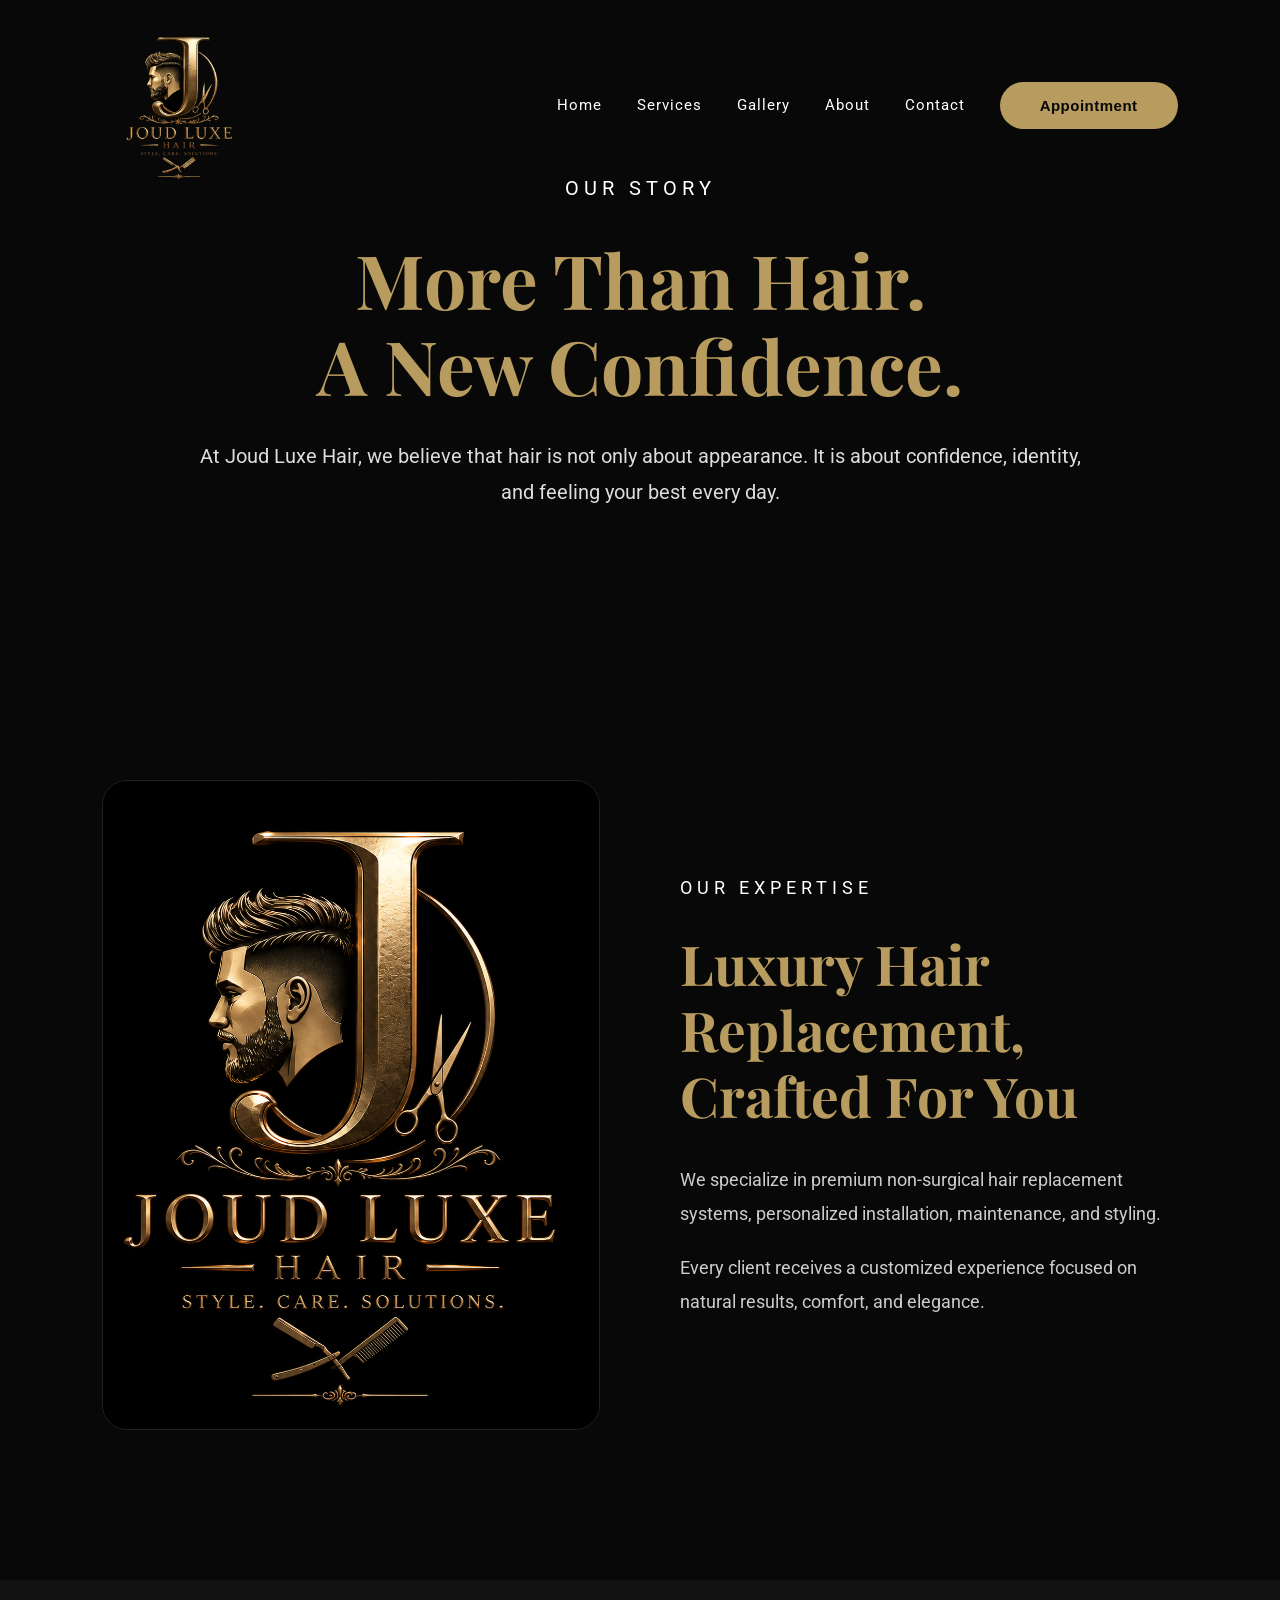
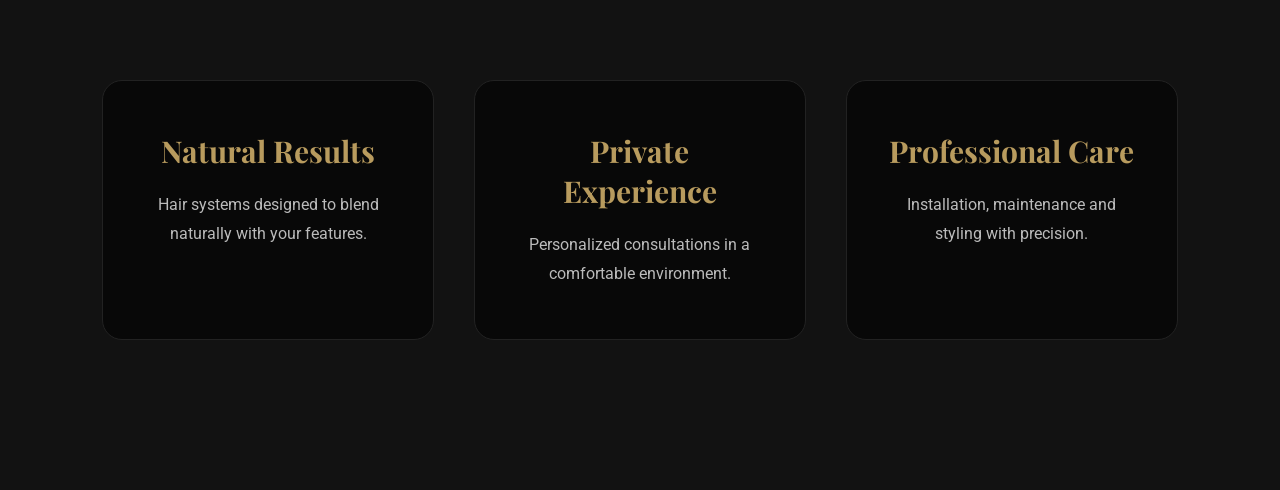
<file: about.html>
<body>
<head>

    <title>About | Joud Luxe Hair</title>

    <link rel="stylesheet" href="style.css">

    <link rel="preconnect" href="https://fonts.googleapis.com">

    <link rel="preconnect" href="https://fonts.gstatic.com" crossorigin>

    <link href="https://fonts.googleapis.com/css2?family=Playfair+Display:wght@500;600;700&family=Roboto:wght@300;400;500;700&display=swap" rel="stylesheet">

</head>
<header class="header" id="header">

   <img class="logo" src="Images/3ca42b45-1911-49f8-a15d-68932380a4a7.png" alt="Joud Luxe Hair">


    <div class="header-right">

        <nav class="header-links">

            <a href="index.html">Home</a>
            <a href="services.html">Services</a>
            <a href="gallery.html">Gallery</a>
            <a href="about.html">About</a>
            <a href="contact.html">Contact</a>

        </nav>

        <button>
            Appointment
        </button>

    </div>

</header>

<section class="about-hero">

    <div class="about-hero-content">

        <p class="section-subtitle">
            OUR STORY
        </p>

        <h1>
            More Than Hair.<br>
            A New Confidence.
        </h1>

        <p>
            At Joud Luxe Hair, we believe that hair is not only
            about appearance. It is about confidence, identity,
            and feeling your best every day.
        </p>

    </div>

</section>

<section class="about-story">

    <div class="story-image">

        <img src="Images/17038416-3b57-41ed-b782-247eb229d51f.png" alt="Joud Luxe Hair">

    </div>


    <div class="story-content">

        <p class="section-subtitle">
            OUR EXPERTISE
        </p>

        <h2>
            Luxury Hair Replacement,
            Crafted For You
        </h2>

        <p>
            We specialize in premium non-surgical hair replacement
            systems, personalized installation, maintenance,
            and styling.
        </p>

        <p>
            Every client receives a customized experience focused
            on natural results, comfort, and elegance.
        </p>

    </div>

</section>

<section class="values">

    <div class="value-card">

        <h3>
            Natural Results
        </h3>

        <p>
            Hair systems designed to blend naturally with your features.
        </p>

    </div>


    <div class="value-card">

        <h3>
            Private Experience
        </h3>

        <p>
            Personalized consultations in a comfortable environment.
        </p>

    </div>


    <div class="value-card">

        <h3>
            Professional Care
        </h3>

        <p>
            Installation, maintenance and styling with precision.
        </p>

    </div>

</section>
</file>
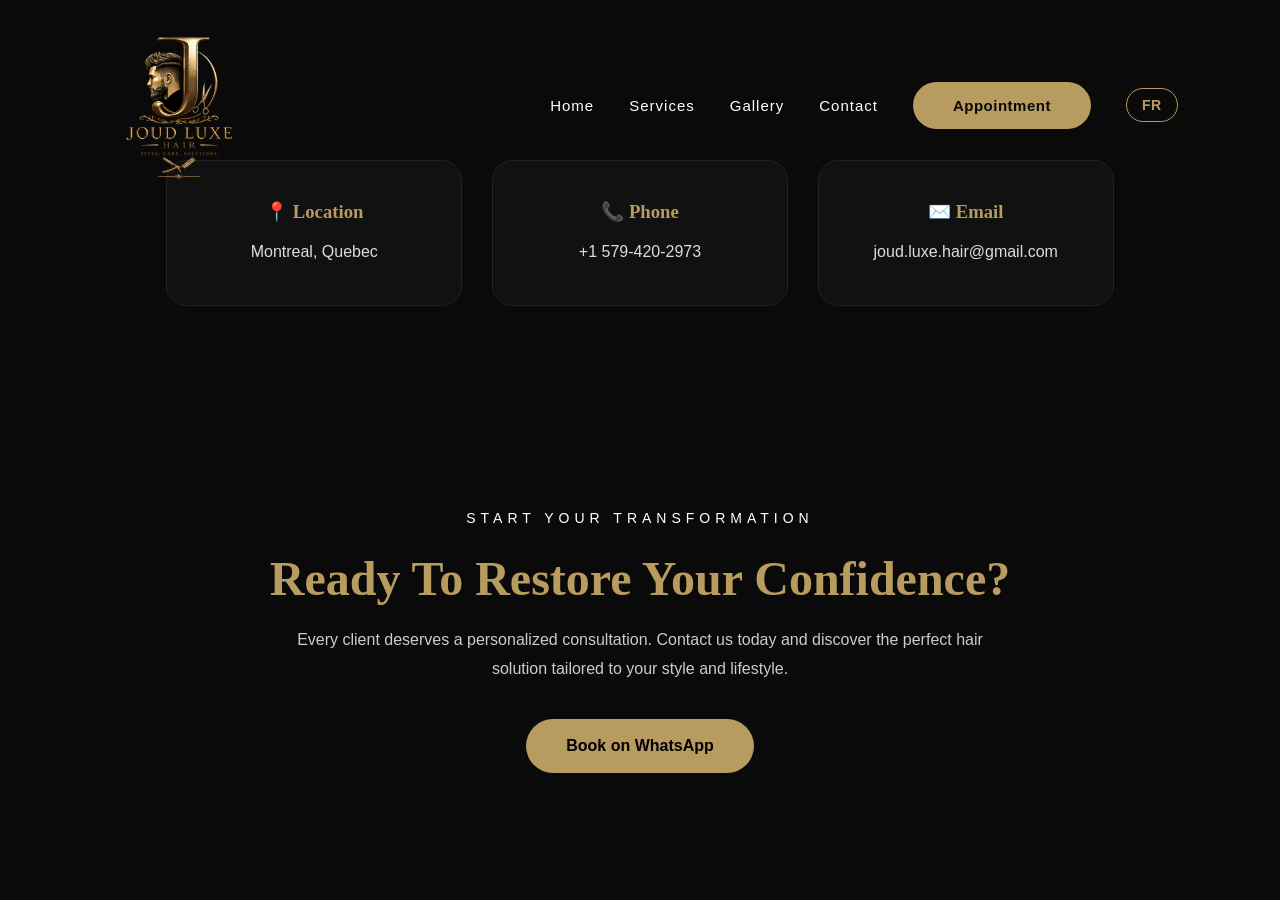
<file: contact.html>
<!DOCTYPE html>
<html lang="en">

<head>

<meta charset="UTF-8">

<meta name="viewport" content="width=device-width, initial-scale=1.0">

<title>Contact | Joud Luxe Hair</title>

<link rel="stylesheet" href="style.css">

<link rel="stylesheet" href="https://unpkg.com/aos@2.3.4/dist/aos.css">

</head>


<body>

<header class="header" id="header">

    <img class="logo" src="Images/3ca42b45-1911-49f8-a15d-68932380a4a7.png" alt="Joud Luxe Hair">


    <div class="header-right">


       <nav class="header-links">

    <a href="index.html">Home</a>

    <a href="services.html">Services</a>

    <a href="gallery.html">Gallery</a>

    <a href="contact.html" class="active">Contact</a>

</nav>


        <button>
            Appointment
        </button>


        <button id="language">
            FR
        </button>


    </div>

</header>


<section class="contact-hero" data-aos="fade-up">

    <section class="contact-info">

    <div class="contact-card" data-aos="fade-up">

        <h3>📍 Location</h3>

        <p>Montreal, Quebec</p>

    </div>

    <div class="contact-card" data-aos="fade-up" data-aos-delay="150">

        <h3>📞 Phone</h3>

        <p>+1 579-420-2973</p>

    </div>

    <div class="contact-card" data-aos="fade-up" data-aos-delay="300">

        <h3>✉️ Email</h3>

        <p>joud.luxe.hair@gmail.com</p>

    </div>

</section>

<section class="consultation" data-aos="fade-up">

    <p class="section-subtitle">
        START YOUR TRANSFORMATION
    </p>

    <h2>
        Ready To Restore Your Confidence?
    </h2>

    <p>
        Every client deserves a personalized consultation.
        Contact us today and discover the perfect hair solution
        tailored to your style and lifestyle.
    </p>

    <a href="https://wa.me/15794202973" class="consultation-btn">
        Book on WhatsApp
    </a>

</section>

    </div>



<script src="https://unpkg.com/aos@2.3.4/dist/aos.js"></script>

<script>

AOS.init({
    duration:1000,
    once:true
});

</script>


</body>

</html>
</file>
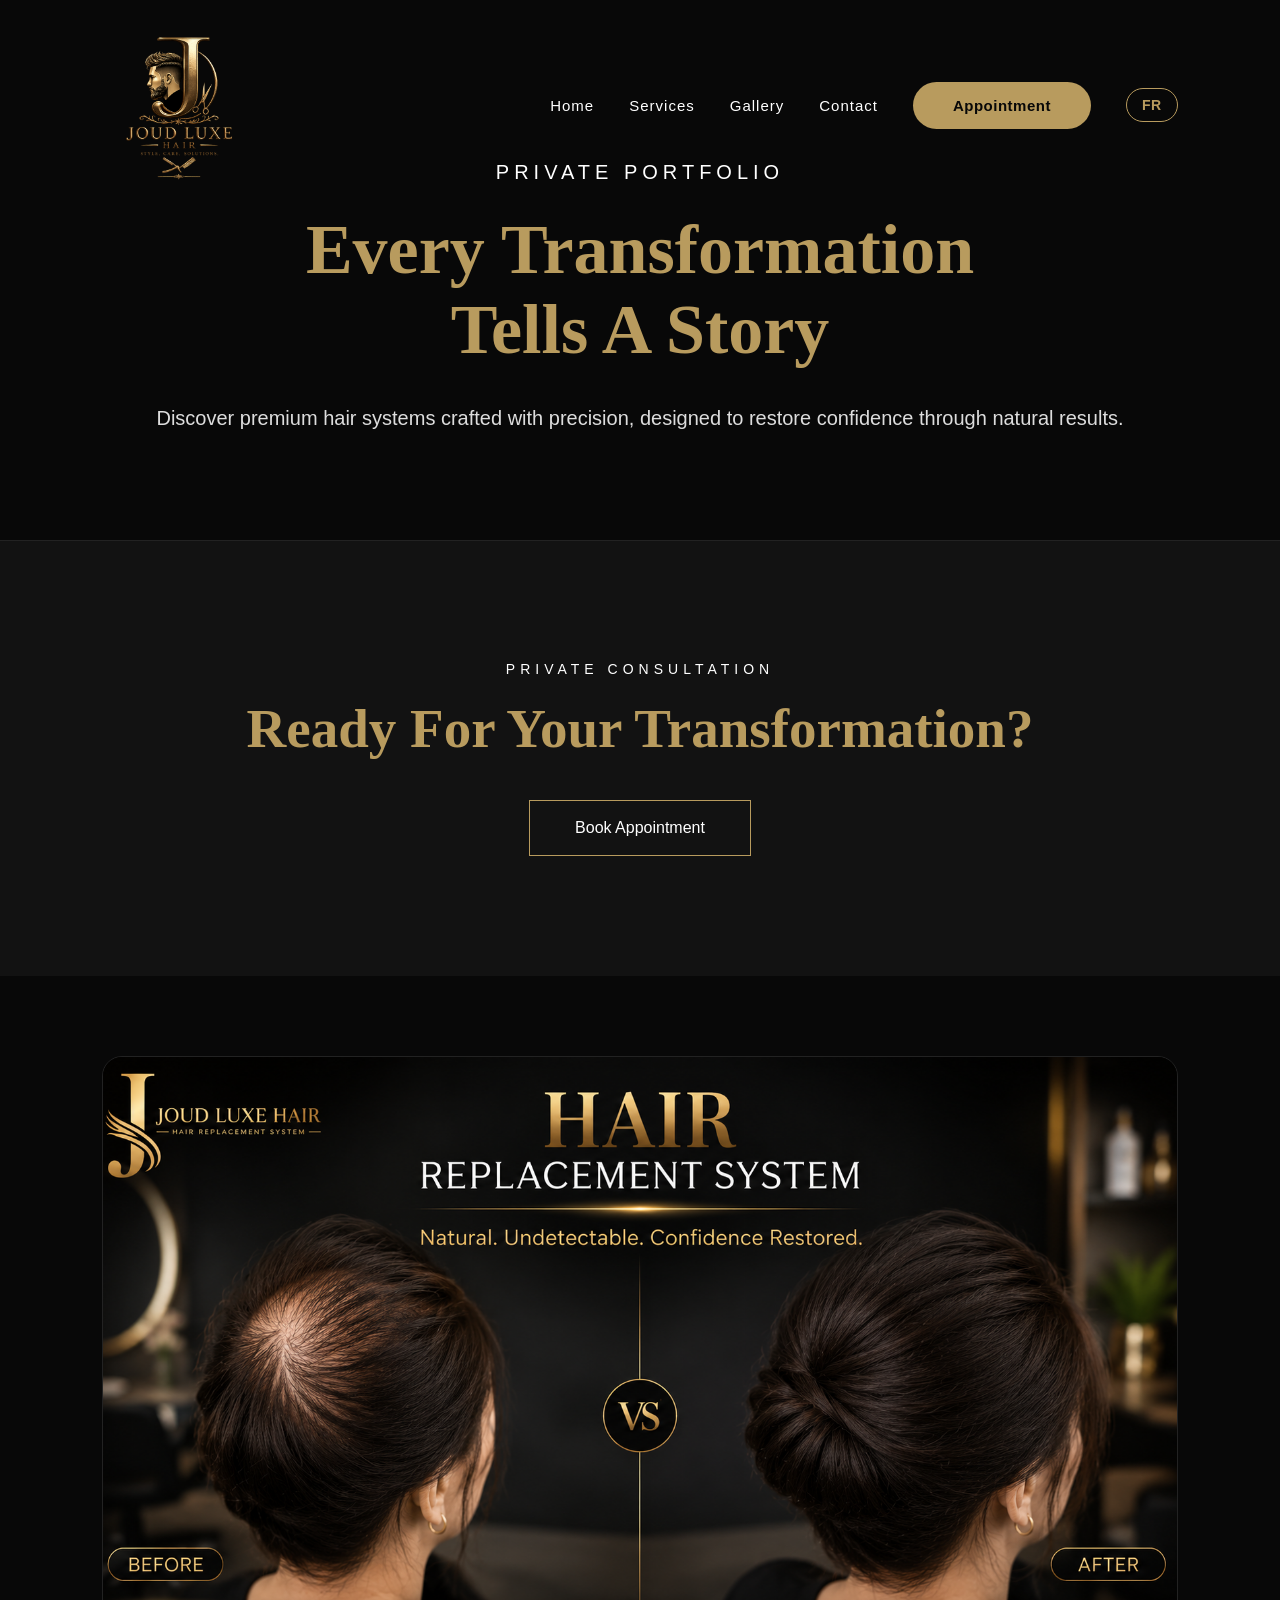
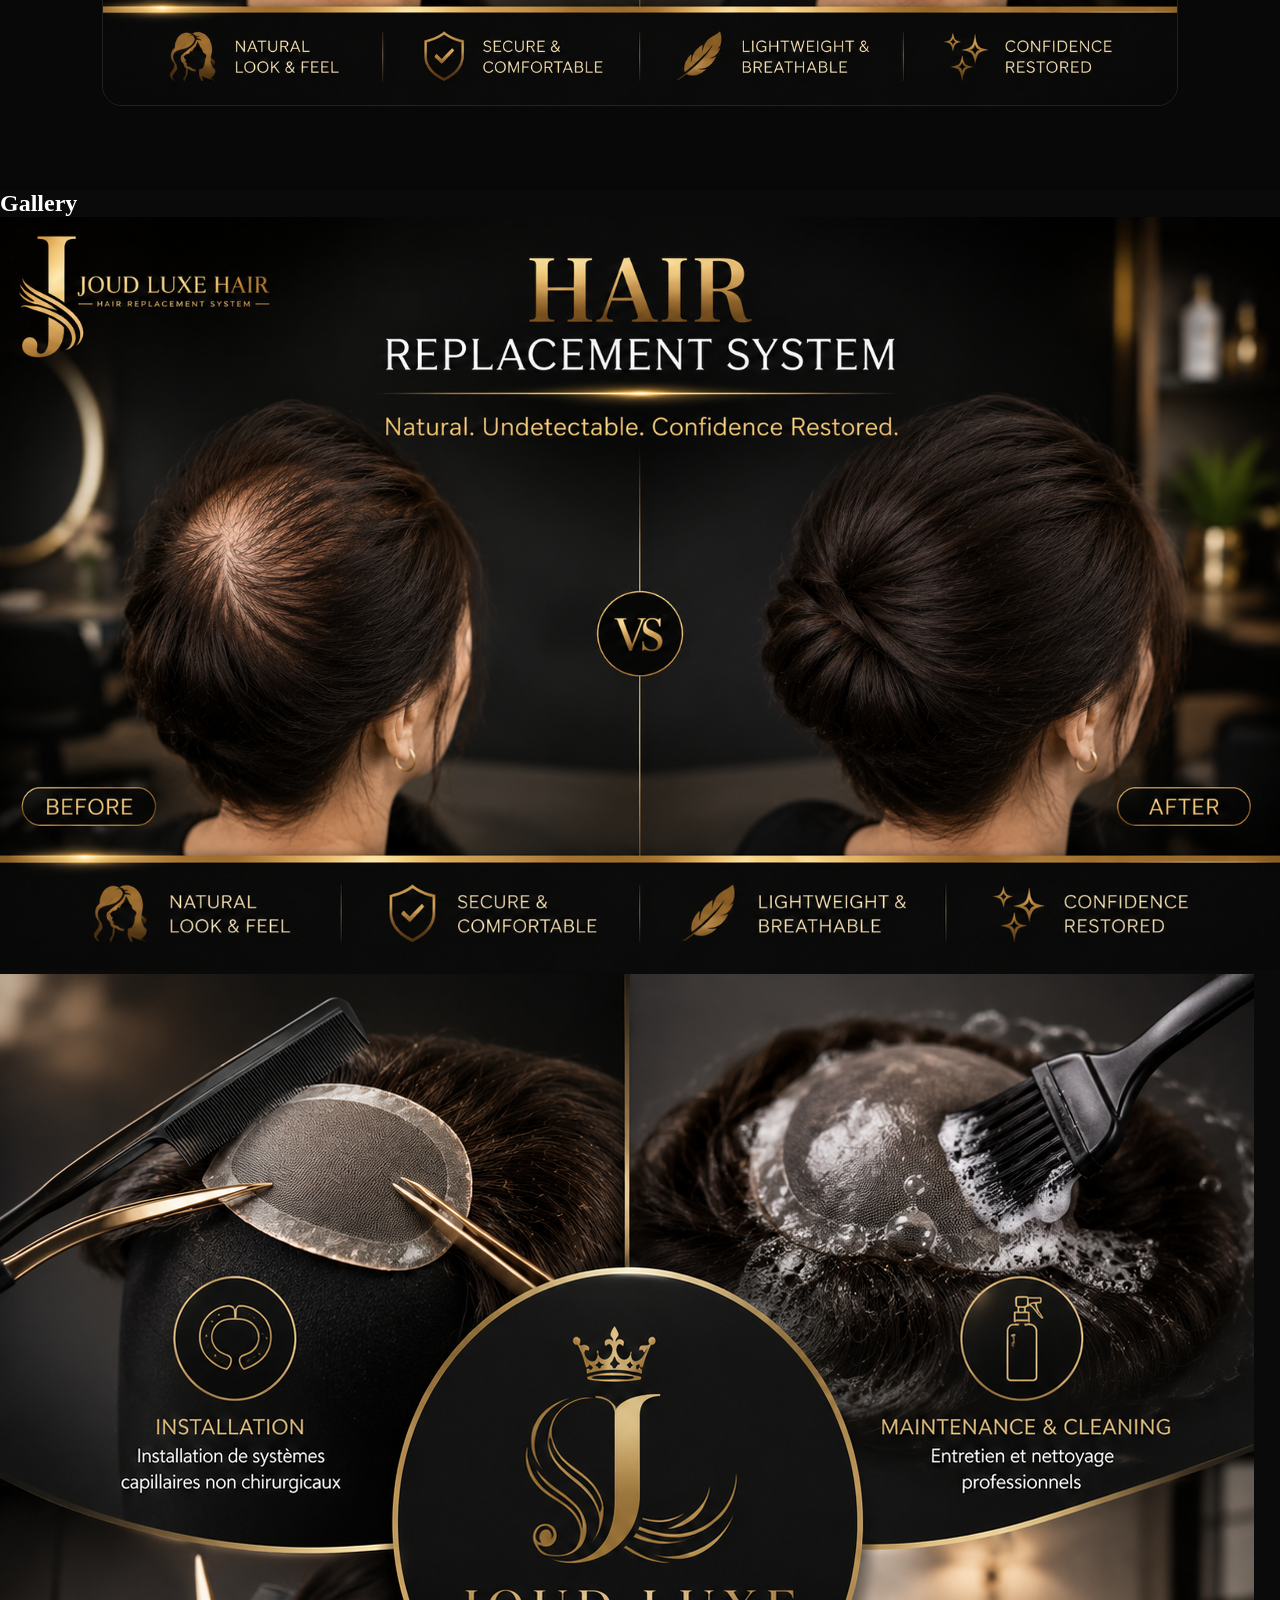
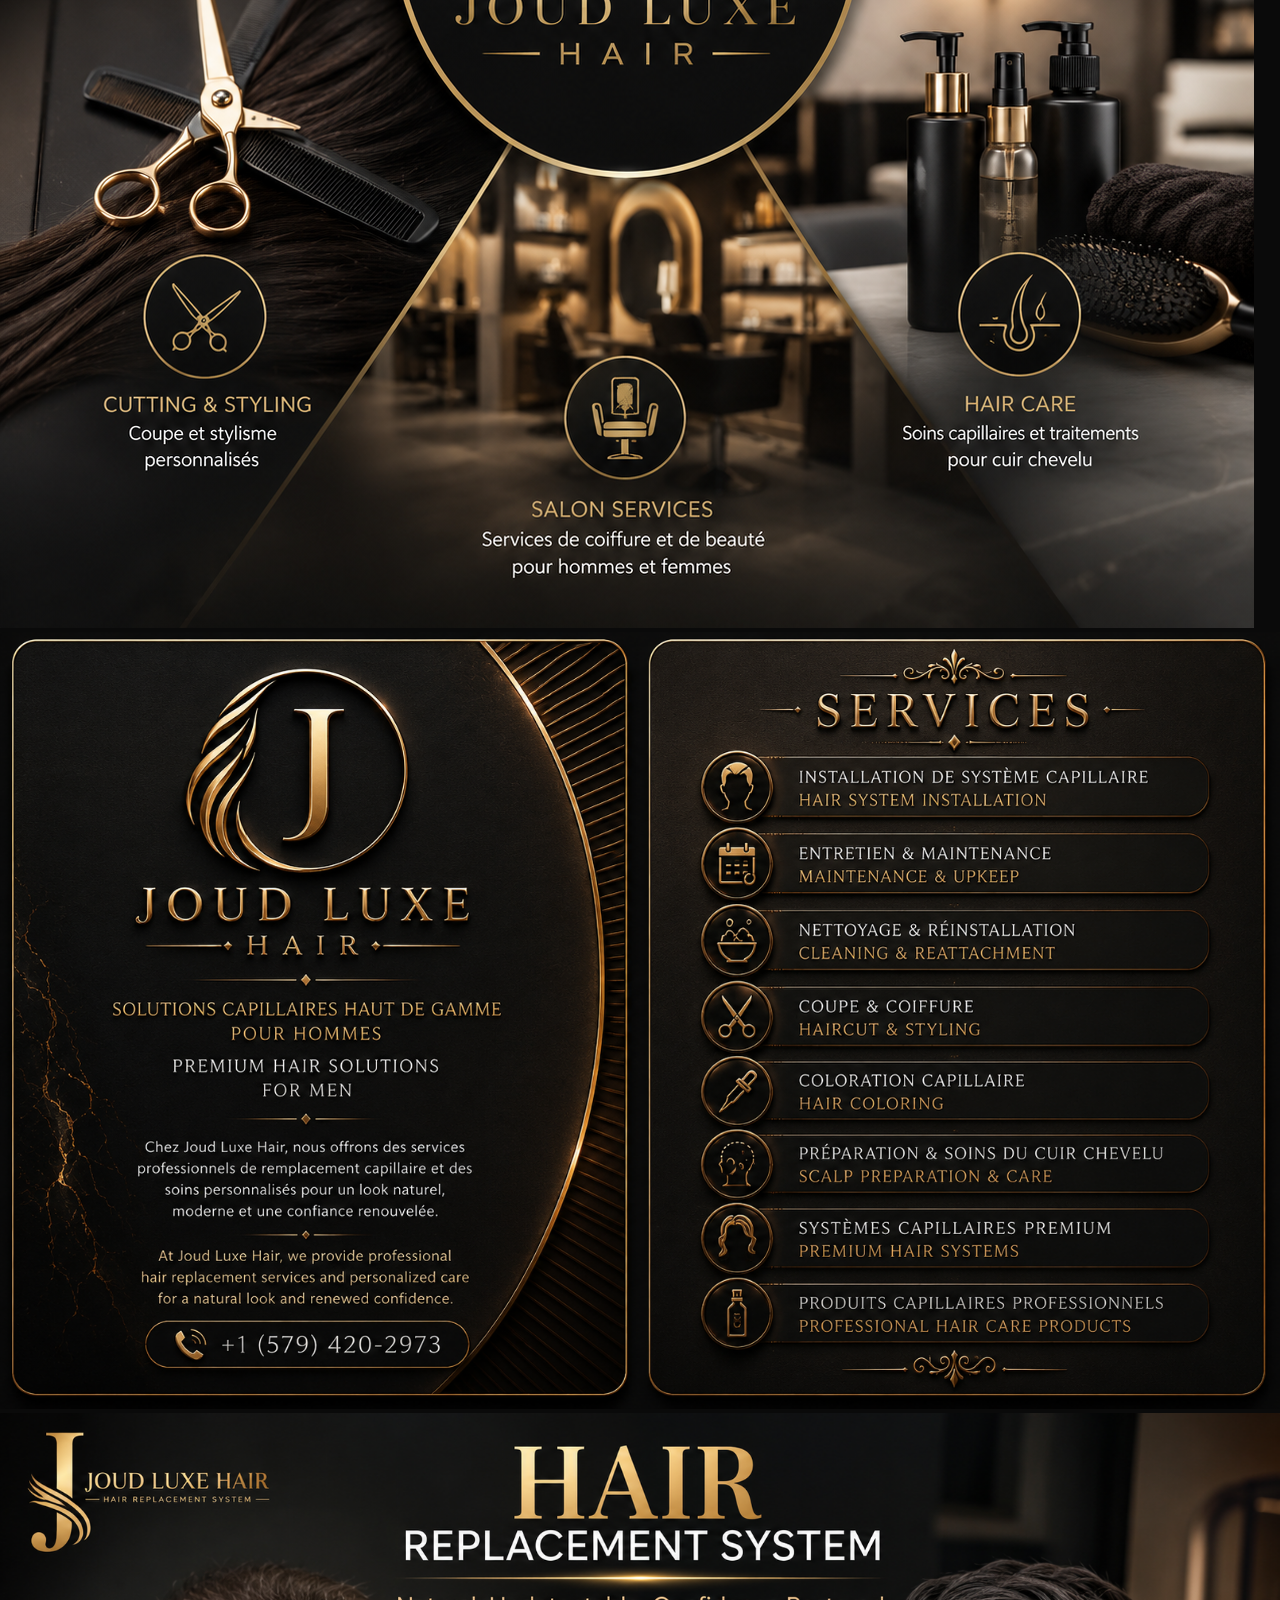
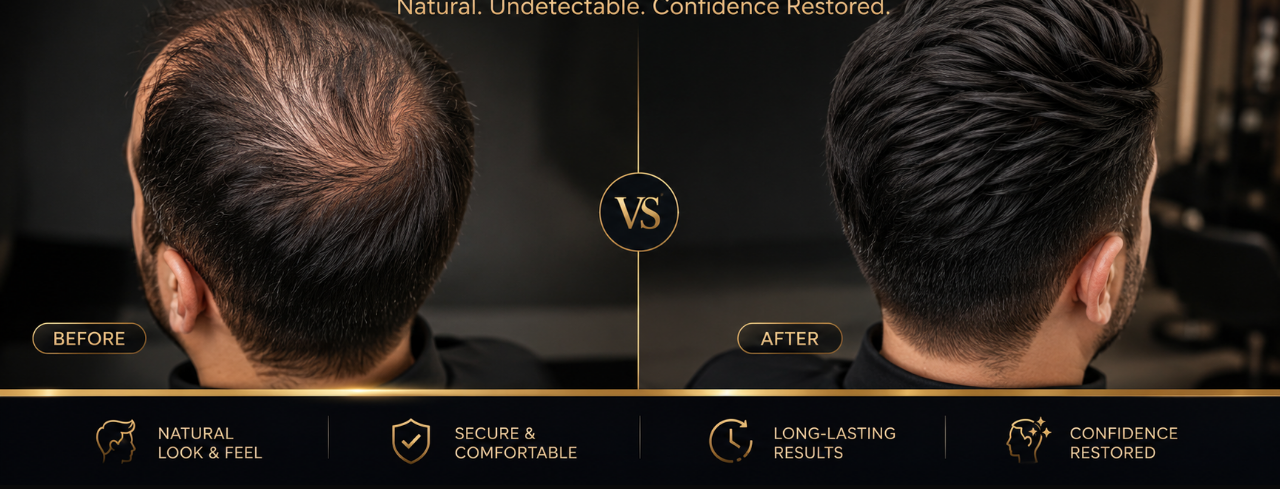
<file: gallery.html>
<!DOCTYPE html>
<html lang="en">

<head>

<meta charset="UTF-8">

<meta name="viewport" content="width=device-width, initial-scale=1.0">

<title>Gallery | Joud Luxe Hair</title>

<link rel="stylesheet" href="style.css">

<link rel="stylesheet" href="https://unpkg.com/aos@2.3.4/dist/aos.css">

</head>

<body>

<header class="header" id="header">

    <img class="logo" src="Images/3ca42b45-1911-49f8-a15d-68932380a4a7.png" alt="Joud Luxe Hair">

    <div class="header-right">

        <nav class="header-links">

            <a href="index.html">Home</a>

            <a href="services.html">Services</a>

            <a href="gallery.html">Gallery</a>

            <a href="contact.html">Contact</a>

        </nav>

        <button>
            Appointment
        </button>

        <button id="language">
            FR
        </button>

    </div>

</header>

<section class="gallery-banner">

    <div class="gallery-banner-content">

        <p class="section-subtitle">
            PRIVATE PORTFOLIO
        </p>

        <h1>
            Every Transformation<br>
            Tells A Story
        </h1>

        <p>
            Discover premium hair systems crafted with precision,
            designed to restore confidence through natural results.
        </p>

    </div>

</section>

<section class="cta-section">

    <p class="section-subtitle">

        PRIVATE CONSULTATION

    </p>

    <h2>

        Ready For Your Transformation?

    </h2>

    <a href="contact.html" class="gold-btn">

        Book Appointment

    </a>

</section>

<section class="featured-work">

    <img src="Images/0CDE94AE-410B-4F6D-886F-1AE126950151.PNG" alt="Featured Hair System">

</section>

<section id="gallery">

    <h2>Gallery</h2>

    <div class="gallery-container">



        <img src="Images/0CDE94AE-410B-4F6D-886F-1AE126950151.PNG" alt="Hair replacement">
        <img src="Images/6aafab10-91a2-4ce9-9dd5-2d580e0d5264.png" alt="Hair system installation">
        <img src="Images/97f19697-adcf-4065-a73c-023862753790.png" alt="Hair styling">
        <img src="Images/E8B3E0C3-9724-4EB4-8A46-1CC5A36F45C8.PNG" alt="Hair transformation">

    </div>

</section>
</file>
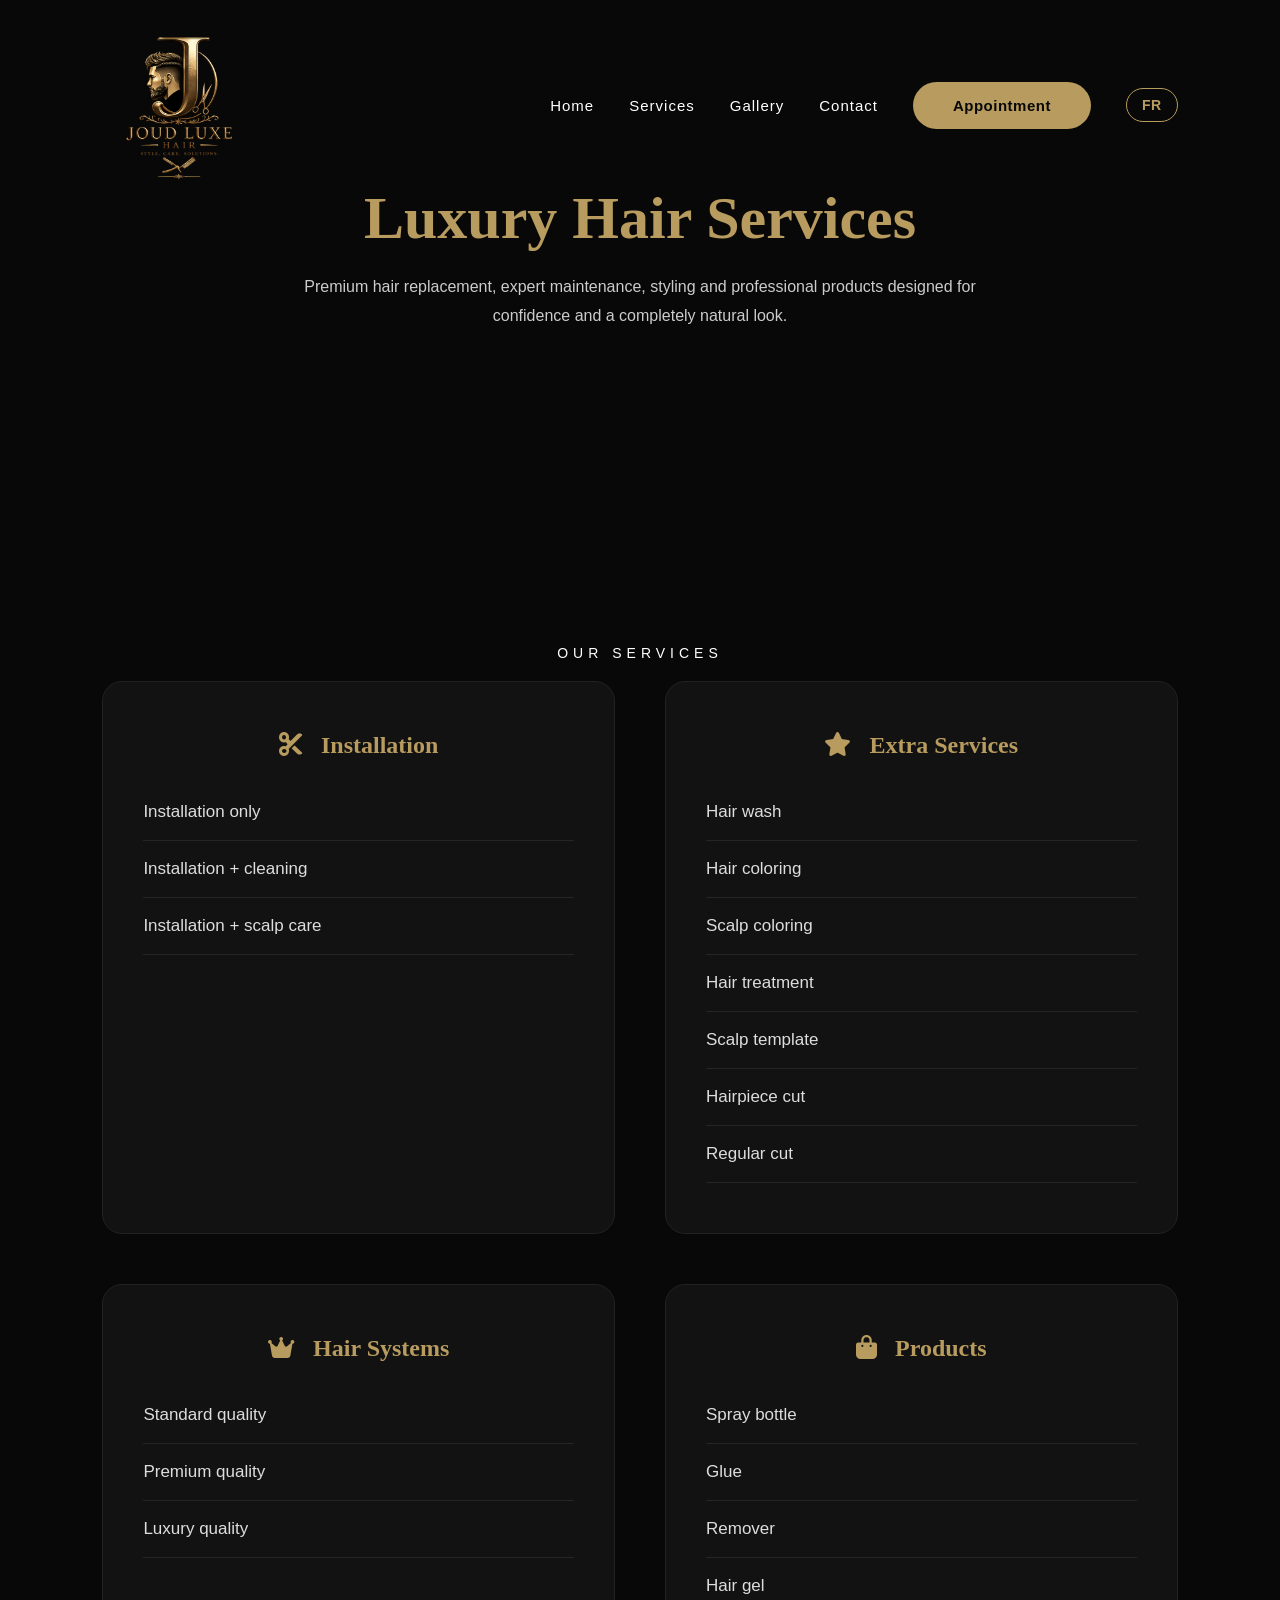
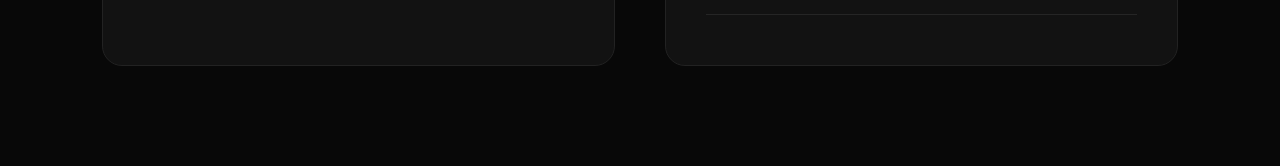
<file: services.html>
<!DOCTYPE html>
<html lang="en">

<head>

    <link rel="stylesheet" href="https://unpkg.com/aos@2.3.4/dist/aos.css">

    <link rel="stylesheet" href="https://cdnjs.cloudflare.com/ajax/libs/font-awesome/6.7.2/css/all.min.css">

<meta charset="UTF-8">

<meta name="viewport" content="width=device-width, initial-scale=1.0">

<title>Joud Luxe Hair - Services</title>

<link rel="stylesheet" href="style.css">

</head>

<section class="services-hero">

    <div class="services-hero-content" data-aos="fade-up">

        
        <h1>
            Luxury Hair Services
        </h1>

        <p>
            Premium hair replacement, expert maintenance,
            styling and professional products designed
            for confidence and a completely natural look.
        </p>

    </div>

</section>
<body>


<header class="header" id="header">



    <img class="logo" src="Images/3ca42b45-1911-49f8-a15d-68932380a4a7.png" alt="Joud Luxe Hair">


    <div class="header-right">


       <nav class="header-links">

    <a href="index.html">Home</a>

    <a href="services.html">Services</a>

    <a href="gallery.html">Gallery</a>

    <a href="contact.html" class="active">Contact</a>

</nav>


        <button>
            Appointment
        </button>


        <button id="language">
            FR
        </button>


    </div>


</header>



<section class="services-page" data-aos="fade-up">


   <p class="section-subtitle">
        OUR SERVICES
    </p>


    <div class="services-list">


     <div class="service-category" data-aos="fade-up">

    <h2>
        <i class="fa-solid fa-scissors"></i>
        Installation
    </h2>

    <ul>

        <li>Installation only</li>

        <li>Installation + cleaning</li>

        <li>Installation + scalp care</li>

    </ul>

</div>


<div class="service-category" data-aos="fade-up" data-aos-delay="100">

    <h2>
        <i class="fa-solid fa-star"></i>
        Extra Services
    </h2>

    <ul>

        <li>Hair wash</li>

        <li>Hair coloring</li>

        <li>Scalp coloring</li>

        <li>Hair treatment</li>

        <li>Scalp template</li>

        <li>Hairpiece cut</li>

        <li>Regular cut</li>

    </ul>

</div>


<div class="service-category" data-aos="fade-up" data-aos-delay="200">

    <h2>
        <i class="fa-solid fa-crown"></i>
        Hair Systems
    </h2>

    <ul>

        <li>Standard quality</li>

        <li>Premium quality</li>

        <li>Luxury quality</li>

    </ul>

</div>


<div class="service-category" data-aos="fade-up" data-aos-delay="400">

    <h2>
        <i class="fa-solid fa-bag-shopping"></i>
        Products
    </h2>

    <ul>

        <li>Spray bottle</li>

        <li>Glue</li>

        <li>Remover</li>

        <li>Hair gel</li>

    </ul>

</div>


    </div>


</section>


</body>

<script src="https://unpkg.com/aos@2.3.4/dist/aos.js"></script>

<script>
AOS.init({
    duration:1000,
    once:true
});
</script>

</html>
</file>
<file: style.css>
*{
    margin:0;
    padding:0;
    box-sizing:border-box;
}

:root{
    --black:#0A0A0A;
    --section:#121212;
    --gold:#C9A24B;
    --white:#FFFFFF;
    --gray:#A9A9A9;
}

html{
    scroll-behavior:smooth;
}

body{
    font-family:'Roboto',sans-serif;
    background:var(--black);
    color:var(--white);
}

h1,h2,h3,h4{
    font-family:'Playfair Display',serif;
}


/* =========================
        LUXURY HEADER
========================= */


.header{

    position:fixed;

    top:0;

    left:0;

    width:100%;

    z-index:1000;

    background:transparent;

    display:flex;

    justify-content:space-between;

    align-items:center;

    padding:25px 8%;

    transition:.5s;

}


.header.scrolled{

    background:#080808;

    box-shadow:0 10px 30px rgba(0,0,0,.6);

    padding:15px 8%;

    border-bottom:1px solid #222;

}



.header-right{

    display:flex;

    align-items:center;

    gap:35px;

}



.logo{

    width:160px;

}



.header-links{

    display:flex;

    gap:35px;

    align-items:center;

}



.header-links a{

    color:#fff;

    text-decoration:none;

    font-size:15px;

    letter-spacing:1px;

    transition:.3s;

}



.header-links a:hover{

    color:#B89B5E;

}



/* MAIN BUTTON */

button{

    background:#B89B5E;

    color:#080808;

    border:none;

    padding:15px 40px;

    border-radius:50px;

    cursor:pointer;

    font-size:15px;

    font-weight:600;

    letter-spacing:.5px;

    transition:.4s;

}



button:hover{

    background:#d4b06a;

    transform:translateY(-4px);

    box-shadow:0 15px 30px rgba(184,155,94,.35);

}

/* =========================
        HOME HERO
========================= */


.hero{

    min-height:100vh;

    display:flex;

    justify-content:center;

    align-items:center;

    text-align:center;

    padding:150px 8%;

    background:
    linear-gradient(
    rgba(0,0,0,.65),
    rgba(0,0,0,.8)
    ),
    url("Images/home-hero.jpg");

    background-size:cover;

    background-position:center;

}



.hero h1{

    color:#B89B5E;

    font-size:80px;

    font-family:'Playfair Display',serif;

    line-height:1.1;

}



.hero p{

    color:#ddd;

    font-size:22px;

    max-width:700px;

    margin:30px auto;

    line-height:1.8;

}

/* ==========================
        ABOUT SECTION
========================== */

.about{

    background:#080808;

    display:grid;

    grid-template-columns:1fr 1fr;

    align-items:center;

    gap:90px;

    padding:150px 8%;

}


.about-image{

    position:relative;

}


.about-image img{

    width:100%;

    height:650px;

    object-fit:cover;

    border-radius:25px;

    border:1px solid #222;

}


/* gold detail */

.about-image::after{

    content:"";

    position:absolute;

    width:80px;

    height:80px;

    border-right:2px solid #B89B5E;

    border-bottom:2px solid #B89B5E;

    right:-20px;

    bottom:-20px;

}



.about-content{

    max-width:600px;

}


.section-subtitle{

    color:#B89B5E;

    letter-spacing:5px;

    font-size:14px;

    margin-bottom:25px;

}



.about-content h2{

    color:#B89B5E;

    font-family:'Playfair Display',serif;

    font-size:55px;

    line-height:1.2;

    margin-bottom:35px;

}



.about-content p{

    color:#ccc;

    font-size:18px;

    line-height:1.9;

    margin-bottom:20px;

}



.gold-btn{

    display:inline-block;

    margin-top:25px;

    padding:17px 45px;

    border:1px solid #B89B5E;

    color:white;

    text-decoration:none;

    transition:.4s;

}



.gold-btn:hover{

    background:#B89B5E;

    color:#080808;

}
/* ===== FEATURES ===== */

.features{

    padding:100px 8%;

    background:#111;

    text-align:center;

}

.features h2{

    font-size:45px;

    color:#B89B5E;

    margin-bottom:60px;

}

.features-grid{

    display:grid;

    grid-template-columns:repeat(3,1fr);

    gap:30px;

}

.feature{

    background:#1a1a1a;

    padding:40px;

    border-radius:20px;

    transition:.3s;

    border:1px solid #2b2b2b;

}

.feature:hover{

    transform:translateY(-10px);

    border-color:#B89B5E;

}

.feature h3{

    color:#B89B5E;

    margin-bottom:20px;

    font-size:24px;

}

.feature p{

    color:#d0d0d0;

    line-height:1.8;

}

/* ===== SERVICES ===== */


.services-page{

    padding:180px 8% 120px;

    background:#080808;

    text-align:center;

}

.services-hero{

    height:100vh;

    display:flex;

    justify-content:center;

    align-items:center;

    padding-top:100px;

    box-sizing:border-box;

}

.services-hero-content{

    transform:translateY(50px);

}


.section-subtitle{

    color:#B89B5E;

    letter-spacing:5px;

    font-size:14px;

    margin-bottom:20px;

}
.services-page h1{

    color:#B89B5E;

    font-size:55px;

    margin-bottom:60px;

}


.services{

    text-align:center;

    padding:120px 8%;

}


.services h2{

    color:#B89B5E;

    font-family:'Playfair Display', serif;

    font-size:50px;

    margin-top:20px;

}



.services-grid{

    display:grid;

    grid-template-columns:repeat(4,1fr);

    gap:25px;

}



.service-card{

    background:#121212;

    padding:40px 25px;

    border-radius:20px;

    border:1px solid #222;

    transition:.4s;

}



.service-card:hover{

    transform:translateY(-12px);

    border-color:#B89B5E;

}



.service-card h3{

    color:#B89B5E;

    font-size:24px;

    margin-bottom:20px;

}



.service-card p{

    color:#cccccc;

    line-height:1.7;

}



/* MOBILE */

@media(max-width:900px){

    .services-grid{

        grid-template-columns:1fr;

    }

}

/* ===== GALLERY ===== */


.gallery{

    padding:120px 8%;

    background:#111;

    text-align:center;

}



.gallery h2{

    font-size:50px;

    margin-bottom:60px;

}



.gallery-grid{

    display:grid;

    grid-template-columns:repeat(4,1fr);

    gap:25px;

}



.gallery-item{

    overflow:hidden;

    border-radius:20px;

}



.gallery-item img{

    width:100%;

    height:350px;
    
    display: block;

    object-fit:cover;

    transition:.5s;

}



.gallery-item img:hover{

    transform:scale(1.08);

}



/* MOBILE */

@media(max-width:900px){

    .gallery-grid{

        grid-template-columns:1fr;

    }

}


/* ===== REVIEWS ===== */


.reviews{

    padding:120px 8%;

    background:#080808;

    text-align:center;

}



.reviews h2{

    font-size:50px;

    margin-bottom:60px;

}



.reviews-grid{

    display:grid;

    grid-template-columns:repeat(3,1fr);

    gap:30px;

}



.review-card{

    background:#121212;

    padding:40px;

    border-radius:20px;

    border:1px solid #222;

}



.review-card p{

    color:#dddddd;

    font-size:18px;

    line-height:1.8;

    font-style:italic;

    margin-bottom:25px;

}



.review-card h3{

    color:#B89B5E;

}



/* MOBILE */

@media(max-width:900px){

    .reviews-grid{

        grid-template-columns:1fr;

    }

}

/* ===== APPOINTMENT ===== */


.appointment{

    padding:120px 8%;

    background:

    linear-gradient(
    rgba(0,0,0,.75),
    rgba(0,0,0,.75)
    ),

    url("Images/appointment.jpg");

    background-size:cover;

    background-position:center;

    text-align:center;

}



.appointment-content{

    max-width:800px;

    margin:auto;

}



.appointment h2{

    font-size:55px;

    margin:25px 0;

}



.appointment p{

    color:#dddddd;

    font-size:20px;

    line-height:1.8;

}



.appointment-buttons{

    margin-top:40px;

    display:flex;

    justify-content:center;

    gap:20px;

}



.outline-btn{

    background:transparent;

    color:#B89B5E;

    border:1px solid #B89B5E;

}



.outline-btn:hover{

    background:#B89B5E;

    color:black;

}



/* MOBILE */

@media(max-width:900px){

    .appointment-buttons{

        flex-direction:column;

    }

}

/* ===== FOOTER ===== */


.footer{

    background:#050505;

    padding:80px 8% 30px;

    border-top:1px solid #B89B5E;

}



.footer-container{

    display:grid;

    grid-template-columns:repeat(3,1fr);

    gap:50px;

}



.footer h2{

    color:#B89B5E;

    font-size:35px;

    margin-bottom:20px;

}



.footer h3{

    color:#B89B5E;

    margin-bottom:20px;

}



.footer p{

    color:#cccccc;

    line-height:1.8;

}



.footer-links{

    display:flex;

    flex-direction:column;

    gap:12px;

}



.footer-links a{

    color:#cccccc;

    text-decoration:none;

}



.footer-links a:hover{

    color:#B89B5E;

}



.footer-bottom{

    margin-top:50px;

    padding-top:20px;

    border-top:1px solid #222;

    text-align:center;

    color:#777;

}



/* MOBILE */

@media(max-width:900px){

    .footer-container{

        grid-template-columns:1fr;

    }

}
/* ===== WHATSAPP BUTTON ===== */


.whatsapp{

    position:fixed;

    bottom:30px;

    right:30px;

    display:flex;

    align-items:center;

    gap:10px;

    background:#25D366;

    color:white;

    padding:15px 25px;

    border-radius:50px;

    text-decoration:none;

    font-weight:bold;

    font-size:16px;

    box-shadow:0 10px 30px rgba(0,0,0,.4);

    z-index:2000;

    animation:pulse 2s infinite;

    transition:.3s;

}



.whatsapp:hover{

    transform:translateY(-5px) scale(1.05);

}



.whatsapp-icon{

    font-size:22px;

}



/* floating animation */

@keyframes pulse{


    0%{

        box-shadow:0 0 0 0 rgba(37,211,102,.7);

    }


    70%{

        box-shadow:0 0 0 15px rgba(37,211,102,0);

    }


    100%{

        box-shadow:0 0 0 0 rgba(37,211,102,0);

    }

}

#language{

    background:transparent;

    color:#B89B5E;

    border:1px solid #B89B5E;

    padding:8px 15px;

    font-size:14px;

}


#language:hover{

    background:#B89B5E;

    color:black;

}


.appointment{

    background:
    linear-gradient(rgba(0,0,0,.75), rgba(0,0,0,.75)),
    url("Images/consultation.jpg");

    background-size:cover;
    background-position:center;
    background-attachment:fixed;

    padding:140px 8%;
    text-align:center;

}

.gallery-description{

    max-width:700px;

    margin:20px auto 60px;

    color:#cccccc;

    font-size:18px;

    line-height:1.8;

}

/* LIGHTBOX */

.lightbox{

    display:none;

    position:fixed;

    top:0;

    left:0;

    width:100%;

    height:100%;

    background:rgba(0,0,0,.9);

    justify-content:center;

    align-items:center;

    z-index:3000;

}


.lightbox img{

    max-width:85%;

    max-height:85%;

    border-radius:20px;

}


.close-lightbox{

    position:absolute;

    top:30px;

    right:50px;

    color:white;

    font-size:50px;

    cursor:pointer;

}

/* SERVICES PAGE */


.services-page{

    padding:150px 8% 100px;

    background:#080808;

    text-align:center;

}


.services-page h1{

    color:#B89B5E;

    font-size:55px;

    margin-bottom:60px;

}



.services-list{

    display:grid;

    grid-template-columns:repeat(2,1fr);

    gap:50px;

    max-width:1100px;

    margin:auto;

}



.service-category{

    background:#121212;

    border:1px solid #222;

    border-radius:20px;

   padding:50px 40px;

    text-align:center;

    transition:.3s;

}



.service-category:hover{

    border-color:#B89B5E;

    transform:translateY(-5px);

}



.service-category h2{

    color:#B89B5E;

    margin-bottom:25px;

}




@media(max-width:768px){

    .services-list{

        grid-template-columns:1fr;

    }


    .services-page h1{

        font-size:40px;

    }

}

.service-category ul{

    list-style:none;

    padding:0;

}

.service-category li{

     padding:14px 0;

    border-bottom:1px solid #1d1d1d;

    color:#dddddd;

    font-size:17px;

}

.services-hero{

    height:55vh;

    display:flex;

    justify-content:center;

    align-items:center;

    text-align:center;

    padding:0 10%;

    background:#080808;

}


.services-hero h1{

    font-size:60px;

    color:#B89B5E;

    margin:20px 0;

}


.services-hero p{

    max-width:700px;

    margin:auto;

    color:#cccccc;

    line-height:1.8;

}

.service-category h2 i{

    color:#B89B5E;

    margin-right:12px;

    font-size:24px;

}

.service-category li{

    display:flex;

    justify-content:space-between;

    align-items:center;

    padding:18px 0;

    border-bottom:1px solid #252525;

    font-size:17px;

    color:#dddddd;

    transition:.3s;

}


.service-category li:hover{

    color:#B89B5E;

    padding-left:10px;

}

.contact-info{

    display:grid;

    grid-template-columns:repeat(3,1fr);

    gap:30px;

    padding:80px 8%;

}


.contact-card{

    background:#121212;

    border:1px solid #222;

    border-radius:20px;

    padding:45px;

    text-align:center;

    transition:.4s;

}


.contact-card:hover{

    transform:translateY(-8px);

    border-color:#B89B5E;

}


.contact-card i{

    font-size:40px;

    color:#B89B5E;

    margin-bottom:20px;

}


.contact-card h3{

    margin-bottom:15px;

}


.contact-card p{

    color:#cfcfcf;

}

.consultation{

    padding:100px 8%;

    text-align:center;

}


.consultation h2{

    font-size:50px;

    color:#B89B5E;

    margin:20px 0;

}


.consultation p{

    max-width:700px;

    margin:auto;

    color:#cccccc;

    line-height:1.8;

}


.consultation-btn{

    display:inline-block;

    margin-top:40px;

    background:#B89B5E;

    color:#080808;

    text-decoration:none;

    padding:18px 45px;

    border-radius:50px;

    font-weight:bold;

    transition:.4s;

}


.consultation-btn:hover{

    background:white;

    transform:translateY(-5px);

}

.contact-info{

    display:grid;

    grid-template-columns:repeat(3,1fr);

    gap:30px;

    margin:80px auto;

    width:90%;

    max-width:1200px;

}

.contact-card{

    background:#111;

    border:1px solid #222;

    border-radius:20px;

    padding:40px;

    text-align:center;

    transition:.3s;

}

.contact-card:hover{

    transform:translateY(-8px);

    border-color:#B89B5E;

    box-shadow:0 15px 40px rgba(184,155,94,.15);

}

.contact-card h3{

    color:#B89B5E;

    margin-bottom:15px;

}

.contact-card p{

    color:#ddd;

    line-height:1.7;

}

.consultation{

    text-align:center;

    max-width:850px;

    margin:120px auto;

    padding:0 20px;

}

.consultation h2{

    font-size:48px;

    margin:20px 0;

}

.consultation-btn{

    display:inline-block;

    margin-top:35px;

    background:#B89B5E;

    color:#000;

    padding:18px 40px;

    border-radius:50px;

    text-decoration:none;

    font-weight:bold;

    transition:.3s;

}

.consultation-btn:hover{

    background:#d4b06a;

    transform:translateY(-4px);

}
/* =================================
        LUXURY GALLERY PAGE
================================= */


.gallery-banner{

    min-height:60vh;

    display:flex;

    justify-content:center;

    align-items:center;

    text-align:center;

    padding:150px 8% 100px;

    background:#080808;

}


.gallery-banner h1{

    color:#B89B5E;

    font-size:70px;

    margin-bottom:30px;

}


.gallery-banner p{

    color:#ddd;

    font-size:20px;

    line-height:1.8;

}


/* FEATURED IMAGE */

.featured-work{

    padding:80px 8%;

    background:#080808;

}


.featured-work img{

    width:100%;

    height:650px;

    object-fit:cover;

    border-radius:20px;

    border:1px solid #222;

}



/* GALLERY GRID */

.transformation-grid{

    background:#080808;

    padding:80px 8%;

    display:grid;

    grid-template-columns:repeat(2,1fr);

    gap:40px;

}



.transformation-grid div{

    background:#121212;

    border:1px solid #222;

    border-radius:20px;

    overflow:hidden;

    transition:.3s;

}



.transformation-grid div:hover{

    border-color:#B89B5E;

    transform:translateY(-8px);

}



.transformation-grid img{

    width:100%;

    height:100%;

    object-fit:cover;

    transition:.5s;

}



.transformation-grid img:hover{

    transform:scale(1.05);

}



.large{

    height:850px;

}



.wide{

    grid-column:span 2;

    height:550px;

}



.transformation-grid div:not(.large):not(.wide){

    height:450px;

}



/* CTA */

.cta-section{

    background:#121212;

    text-align:center;

    padding:120px 8%;

    border-top:1px solid #222;

}


.cta-section h2{

    color:#B89B5E;

    font-size:55px;

}



.gold-btn{

    display:inline-block;

    margin-top:40px;

    padding:18px 45px;

    color:white;

    border:1px solid #B89B5E;

    text-decoration:none;

    transition:.3s;

}



.gold-btn:hover{

    background:#B89B5E;

    color:#080808;

}

@media(max-width:900px){

.transformation-grid{

grid-template-columns:1fr;

}

.large,
.wide,
.transformation-grid div{

height:350px;

grid-column:auto;

grid-row:auto;

}

.featured-work img{

height:400px;

}

.cta-section h2{

font-size:2.5rem;

}

}


/* Gallery opening animation */

.gallery-banner-content,
.featured-work,
.transformation-grid,
.cta-section {

    animation: fadeUp 1.2s ease forwards;

}


@keyframes fadeUp {

    from {

        opacity:0;
        transform:translateY(40px);

    }


    to {

        opacity:1;
        transform:translateY(0);

    }

}

/* =================================
        ABOUT PAGE
================================= */


/* HERO */

.about-hero{

    min-height:70vh;

    display:flex;

    justify-content:center;

    align-items:center;

    text-align:center;

    padding:150px 8% 100px;

    background:#080808;

}


.about-hero-content{

    max-width:900px;

}


.about-hero h1{

    color:#B89B5E;

    font-family:'Playfair Display',serif;

    font-size:75px;

    line-height:1.15;

    margin:30px 0;

}


.about-hero p{

    color:#ddd;

    font-size:20px;

    line-height:1.8;

}


/* STORY SECTION */


.about-story{

    display:grid;

    grid-template-columns:1fr 1fr;

    align-items:center;

    gap:80px;

    padding:150px 8%;

    background:#080808;

}



.story-image img{

    width:100%;

    height:650px;

    object-fit:cover;

    border-radius:25px;

    border:1px solid #222;

}



.story-content h2{

    color:#B89B5E;

    font-family:'Playfair Display',serif;

    font-size:55px;

    line-height:1.2;

    margin:25px 0 35px;

}



.story-content p{

    color:#ccc;

    font-size:18px;

    line-height:1.9;

    margin-bottom:20px;

}



/* VALUES */


.values{

    display:grid;

    grid-template-columns:repeat(3,1fr);

    gap:40px;

    padding:100px 8% 150px;

    background:#121212;

}



.value-card{

    background:#080808;

    border:1px solid #222;

    border-radius:20px;

    padding:50px 35px;

    text-align:center;

    transition:.4s;

}



.value-card:hover{

    border-color:#B89B5E;

    transform:translateY(-8px);

}



.value-card h3{

    color:#B89B5E;

    font-family:'Playfair Display',serif;

    font-size:30px;

    margin-bottom:20px;

}



.value-card p{

    color:#bbb;

    line-height:1.8;

}
/* =================================
   COMPLETE MOBILE RESPONSIVE FIX
================================= */

html,
body {
    width: 100%;
    max-width: 100%;
    overflow-x: hidden;
}

img {
    max-width: 100%;
}



/* =================================
   TABLET AND MOBILE
================================= */

@media (max-width: 900px) {

    /* HEADER */

    .header {
        position: relative;
        width: 100%;
        padding: 25px 20px;
        flex-direction: column;
        align-items: center;
        justify-content: center;
        gap: 20px;
        background: #080808;
    }

    .logo {
        width: 120px;
        height: auto;
        object-fit: contain;
    }

    .header-right {
        width: 100%;
        display: flex;
        flex-direction: column;
        align-items: center;
        gap: 18px;
    }

    .header-links {
        width: 100%;
        display: flex;
        flex-wrap: wrap;
        justify-content: center;
        align-items: center;
        gap: 12px 20px;
    }

    .header-links a {
        margin: 0;
        font-size: 15px;
        white-space: nowrap;
    }

    .header-right button {
        width: 100%;
        max-width: 320px;
        padding: 14px 20px;
    }

    #language {
        width: 100%;
        max-width: 320px;
    }


    /* HOME HERO */

    .hero {
        min-height: auto;
        width: 100%;
        padding: 90px 20px;
        background-position: center;
    }

    .hero h1 {
        font-size: 46px;
        line-height: 1.1;
        overflow-wrap: normal;
        word-break: normal;
    }

    .hero p {
        width: 100%;
        max-width: 600px;
        font-size: 17px;
        line-height: 1.7;
    }


    /* ABOUT HOME SECTION */

    .about {
        width: 100%;
        display: grid;
        grid-template-columns: 1fr;
        gap: 45px;
        padding: 80px 20px;
    }

    .about-image,
    .about-content {
        width: 100%;
        max-width: 100%;
    }

    .about-image::after {
        display: none;
    }

    .about-image img {
        width: 100%;
        height: auto;
        max-height: none;
        object-fit: contain;
        display: block;
        margin: 0 auto;
        border-radius: 20px;
    }

    .about-content h2 {
        font-size: 40px;
        line-height: 1.15;
        word-break: normal;
        overflow-wrap: normal;
    }

    .about-content p {
        font-size: 17px;
        line-height: 1.8;
    }


    /* FEATURES */

    .features {
        width: 100%;
        padding: 80px 20px;
    }

    .features h2 {
        font-size: 38px;
    }

    .features-grid {
        width: 100%;
        grid-template-columns: 1fr;
        gap: 22px;
    }

    .feature {
        width: 100%;
        padding: 35px 25px;
    }


    /* SERVICES */

    .services,
    .services-page {
        width: 100%;
        padding-left: 20px;
        padding-right: 20px;
    }

    .services-hero {
        width: 100%;
        height: auto;
        min-height: 420px;
        padding: 80px 20px;
    }

    .services-hero-content {
        width: 100%;
        max-width: 700px;
        transform: none;
    }

    .services-hero h1,
    .services-page h1 {
        font-size: 42px;
        line-height: 1.15;
    }

    .services-hero p {
        font-size: 16px;
    }

    .services-grid,
    .services-list {
        width: 100%;
        grid-template-columns: 1fr;
        gap: 25px;
    }

    .service-card,
    .service-category {
        width: 100%;
        padding: 35px 25px;
    }


    /* GALLERY HOME PAGE */

    .gallery {
        width: 100%;
        padding: 80px 20px;
    }

    .gallery h2 {
        font-size: 40px;
    }

    .gallery-grid {
        width: 100%;
        grid-template-columns: 1fr;
        gap: 25px;
    }

    .gallery-item {
        width: 100%;
        height: auto;
        overflow: hidden;
        border-radius: 20px;
    }

    .gallery-item img {
        width: 100%;
        height: auto;
        max-height: none;
        object-fit: contain;
        display: block;
    }


    /* GALLERY PAGE */

    .gallery-banner {
        width: 100%;
        min-height: auto;
        padding: 90px 20px 70px;
    }

    .gallery-banner h1 {
        font-size: 44px;
        line-height: 1.15;
    }

    .gallery-banner p {
        font-size: 17px;
    }

    .featured-work {
        width: 100%;
        padding: 50px 20px;
    }

    .featured-work img {
        width: 100%;
        height: auto;
        max-height: none;
        object-fit: contain;
        display: block;
    }

    .transformation-grid {
        width: 100%;
        padding: 50px 20px;
        grid-template-columns: 1fr;
        gap: 25px;
    }

    .transformation-grid div,
    .transformation-grid div:not(.large):not(.wide),
    .transformation-grid .large,
    .transformation-grid .wide {
        width: 100%;
        height: auto;
        grid-column: auto;
        grid-row: auto;
    }

    .transformation-grid img {
        width: 100%;
        height: auto;
        max-height: none;
        object-fit: contain;
        display: block;
    }


    /* REVIEWS */

    .reviews {
        width: 100%;
        padding: 80px 20px;
    }

    .reviews h2 {
        font-size: 40px;
    }

    .reviews-grid {
        width: 100%;
        grid-template-columns: 1fr;
        gap: 25px;
    }

    .review-card {
        width: 100%;
        padding: 30px 22px;
    }


    /* APPOINTMENT */

    .appointment {
        width: 100%;
        padding: 90px 20px;
        background-attachment: scroll;
    }

    .appointment-content {
        width: 100%;
        max-width: 700px;
        margin: 0 auto;
        transform: none;
    }

    .appointment h2 {
        font-size: 40px;
        line-height: 1.2;
    }

    .appointment p {
        font-size: 17px;
    }

    .appointment-buttons {
        width: 100%;
        display: flex;
        flex-direction: column;
        align-items: center;
        gap: 15px;
    }

    .appointment-buttons a,
    .appointment-buttons button {
        width: 100%;
        max-width: 320px;
    }


    /* CONTACT */

    .contact-info {
        width: 100%;
        padding: 60px 20px;
        margin: 0 auto;
        grid-template-columns: 1fr;
        gap: 25px;
    }

    .contact-card {
        width: 100%;
        padding: 35px 22px;
    }

    .consultation {
        width: 100%;
        max-width: 100%;
        margin: 0 auto;
        padding: 80px 20px;
    }

    .consultation h2 {
        font-size: 38px;
        line-height: 1.2;
    }


    /* ABOUT PAGE */

    .about-hero {
        width: 100%;
        min-height: auto;
        padding: 90px 20px 70px;
    }

    .about-hero h1 {
        font-size: 44px;
        line-height: 1.15;
    }

    .about-hero p {
        font-size: 17px;
    }

    .about-story {
        width: 100%;
        grid-template-columns: 1fr;
        gap: 45px;
        padding: 80px 20px;
    }

    .story-image,
    .story-content {
        width: 100%;
    }

    .story-image img {
        width: 100%;
        height: auto;
        max-height: none;
        object-fit: contain;
        display: block;
        margin: 0 auto;
        border-radius: 20px;
    }

    .story-content h2 {
        font-size: 38px;
        line-height: 1.2;
    }

    .values {
        width: 100%;
        padding: 70px 20px;
        grid-template-columns: 1fr;
        gap: 25px;
    }

    .value-card {
        width: 100%;
    }


    /* FOOTER */

    .footer {
        width: 100%;
        padding: 60px 20px 110px;
        text-align: center;
        overflow: hidden;
    }

    .footer-container {
        width: 100%;
        display: grid;
        grid-template-columns: 1fr;
        gap: 30px;
        align-items: center;
    }

    .footer-logo {
        width: 110px;
        height: auto;
        object-fit: contain;
        display: block;
        margin: 0 auto 15px;
    }

    .footer h2 {
        font-size: 30px;
        line-height: 1.2;
    }

    .footer h3 {
        font-size: 21px;
    }

    .footer p,
    .footer-text {
        width: 100%;
        max-width: 100%;
        font-size: 15px;
        line-height: 1.7;
    }

    .footer-links,
    .footer-nav {
        width: 100%;
        display: flex;
        flex-direction: row;
        flex-wrap: wrap;
        justify-content: center;
        gap: 12px 18px;
    }

    .footer-links a,
    .footer-nav a {
        font-size: 14px;
    }

    .footer-line {
        width: 100%;
        margin: 20px 0;
    }

    .footer-bottom {
        width: 100%;
        margin-top: 35px;
        font-size: 13px;
        line-height: 1.5;
    }


    /* WHATSAPP */

    .whatsapp {
        right: 15px;
        bottom: 20px;
        max-width: calc(100vw - 30px);
        padding: 12px 18px;
        font-size: 14px;
    }

    .whatsapp-icon {
        font-size: 19px;
    }
}


/* =================================
   SMALL PHONES
================================= */

@media (max-width: 480px) {

    .header {
        padding: 22px 15px;
    }

    .logo {
        width: 105px;
    }

    .header-links {
        gap: 10px 14px;
    }

    .header-links a {
        font-size: 14px;
    }

    .hero h1,
    .services-hero h1,
    .gallery-banner h1,
    .about-hero h1 {
        font-size: 36px;
    }

    .about-content h2,
    .appointment h2,
    .consultation h2,
    .story-content h2 {
        font-size: 34px;
    }

    .feature,
    .service-card,
    .service-category,
    .review-card,
    .contact-card,
    .value-card {
        padding-left: 20px;
        padding-right: 20px;
    }

    .whatsapp {
        padding: 11px 15px;
        font-size: 13px;
    }
}

.footer {
    width: 100%;
    padding: 70px 20px 35px;
    text-align: center;
    overflow: hidden;
}

.footer-container {
    width: 100%;
    max-width: 1000px;
    margin: 0 auto;
    display: flex;
    flex-direction: column;
    align-items: center;
    gap: 18px;
}

.footer-logo {
    display: block;
    width: 150px;
    max-width: 150px;
    height: auto;
    object-fit: contain;
    margin: 0 auto 10px;
}

.footer h2 {
    text-align: center;
    margin: 0;
}

.footer p,
.footer-text {
    text-align: center;
}

.footer-nav,
.footer-links {
    display: flex;
    flex-direction: row;
    justify-content: center;
    flex-wrap: wrap;
    gap: 15px;
}

.footer-bottom {
    width: 100%;
    text-align: center;
}


.contact-card a {
    color: #dddddd;
    text-decoration: none;
}

.contact-card a:hover {
    color: #B89B5E;
}

@media (max-width: 768px) {

    .contact-info {
        padding: 60px 20px;
        gap: 22px;
    }

    .contact-card {
        min-height: auto;
        padding: 35px 20px;
    }

    .contact-card h3 {
        font-size: 25px;
    }

    .contact-card p,
    .contact-card a {
        font-size: 17px;
        overflow-wrap: anywhere;
    }
}

@media (max-width: 768px) {

    .services-list {
        display: grid;
        grid-template-columns: 1fr;
        gap: 20px;
        padding: 0 15px;
    }

    .service-category {
        background: #111;
        border: 1px solid rgba(212, 175, 55, 0.2);
        border-radius: 20px;
        padding: 25px 20px;
    }

    .service-category h2 {
        text-align: center;
        font-size: 24px;
        margin-bottom: 20px;
        line-height: 1.3;
    }

    .service-category ul {
        list-style: none;
        padding: 0;
        margin: 0;
    }

    .service-category li {
        padding: 14px 0;
        text-align: center;
        font-size: 16px;
        border-bottom: 1px solid rgba(255,255,255,0.08);
    }

    .service-category li:last-child {
        border-bottom: none;
    }
}
.consultation h2 {
    color: #B89B5E;
}
.appointment h2 {
    color: #B89B5E;
}
.consultation h2,
.testimonials h2,
.gallery h2 {
    color: #B89B5E !important;
}
.section-subtitle + h2 {
    color: #B89B5E !important;
}

.section-subtitle {
    color: white !important;
}
</file>
